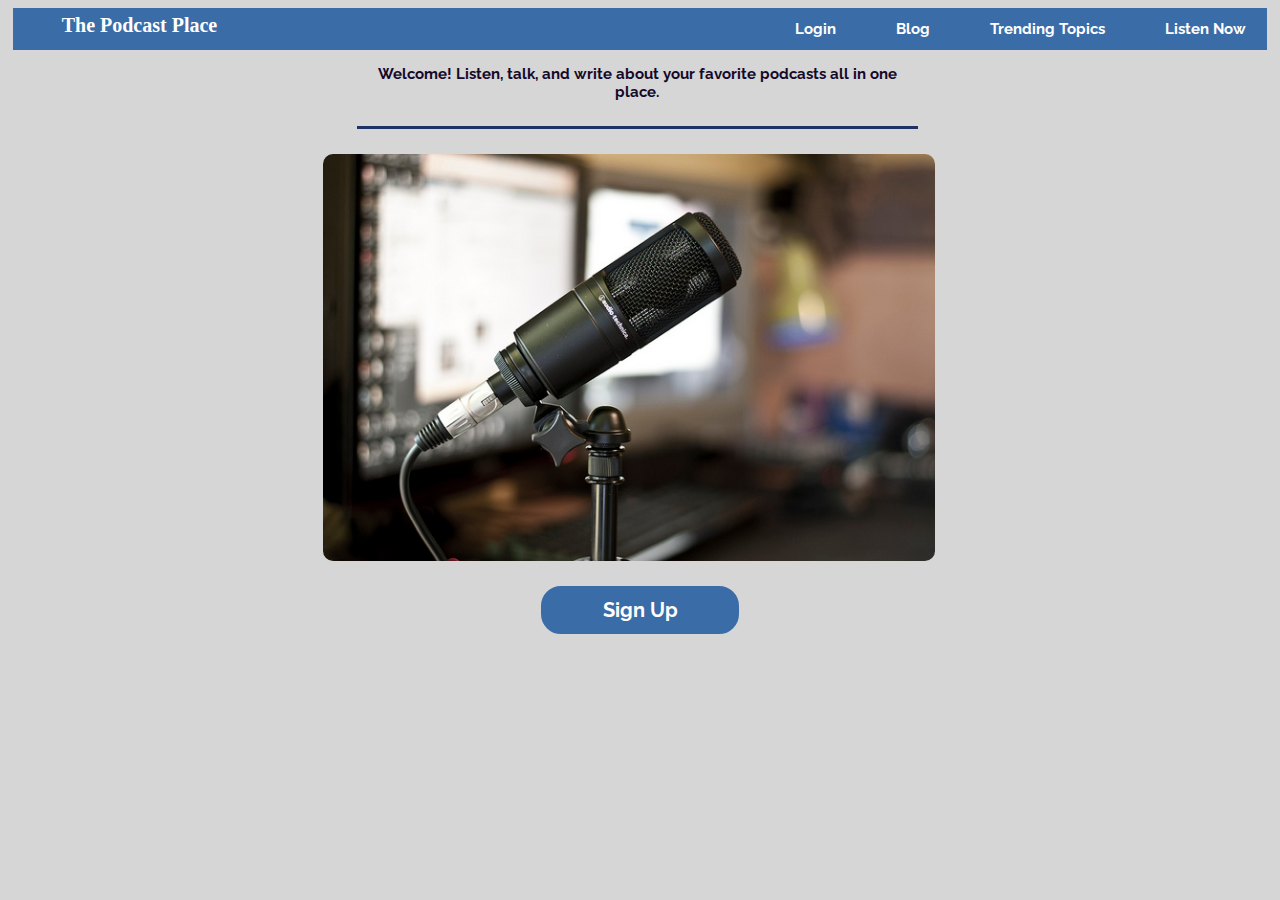
<file: index.html>
<!DOCTYPE html>
<html lang="en">
<head>
    <meta charset="UTF-8">
    <meta name="viewport" content="width=device-width, initial-scale=1.0">
    <meta http-equiv="X-UA-Compatible" content="ie=edge">
    <link href="https://fonts.googleapis.com/css?family=Open+Sans|Raleway" rel="stylesheet">
    <link rel="stylesheet" href="styles.css">
    <title>the Podcast Place</title>
</head>
<body class="page_one">
    <header class="pg1_navbar">
        <h4> The Podcast Place</h4>
        <section class="nav_options">
            <p class="nav1">Login</p>
            <p class="nav2">Blog</p>
            <p class="nav3">Trending Topics</p>
            <p class="nav4">Listen Now</p>
        </section>
    </header>
    <section class="user_info">
            <p class="landing_one">Welcome! Listen, talk, and write about your favorite podcasts all in one place.</p>
    </section>
    <section class="pg1_container">
        <img src="Audio-Technica-AT2020-USB-Podcasting-Mic.jpg" alt="" class="logo">
        <form action="page2">
                <a href="page2.html" class="signup_one">Sign Up</a>
        </form>
    </section>
</body>
</html>
</file>
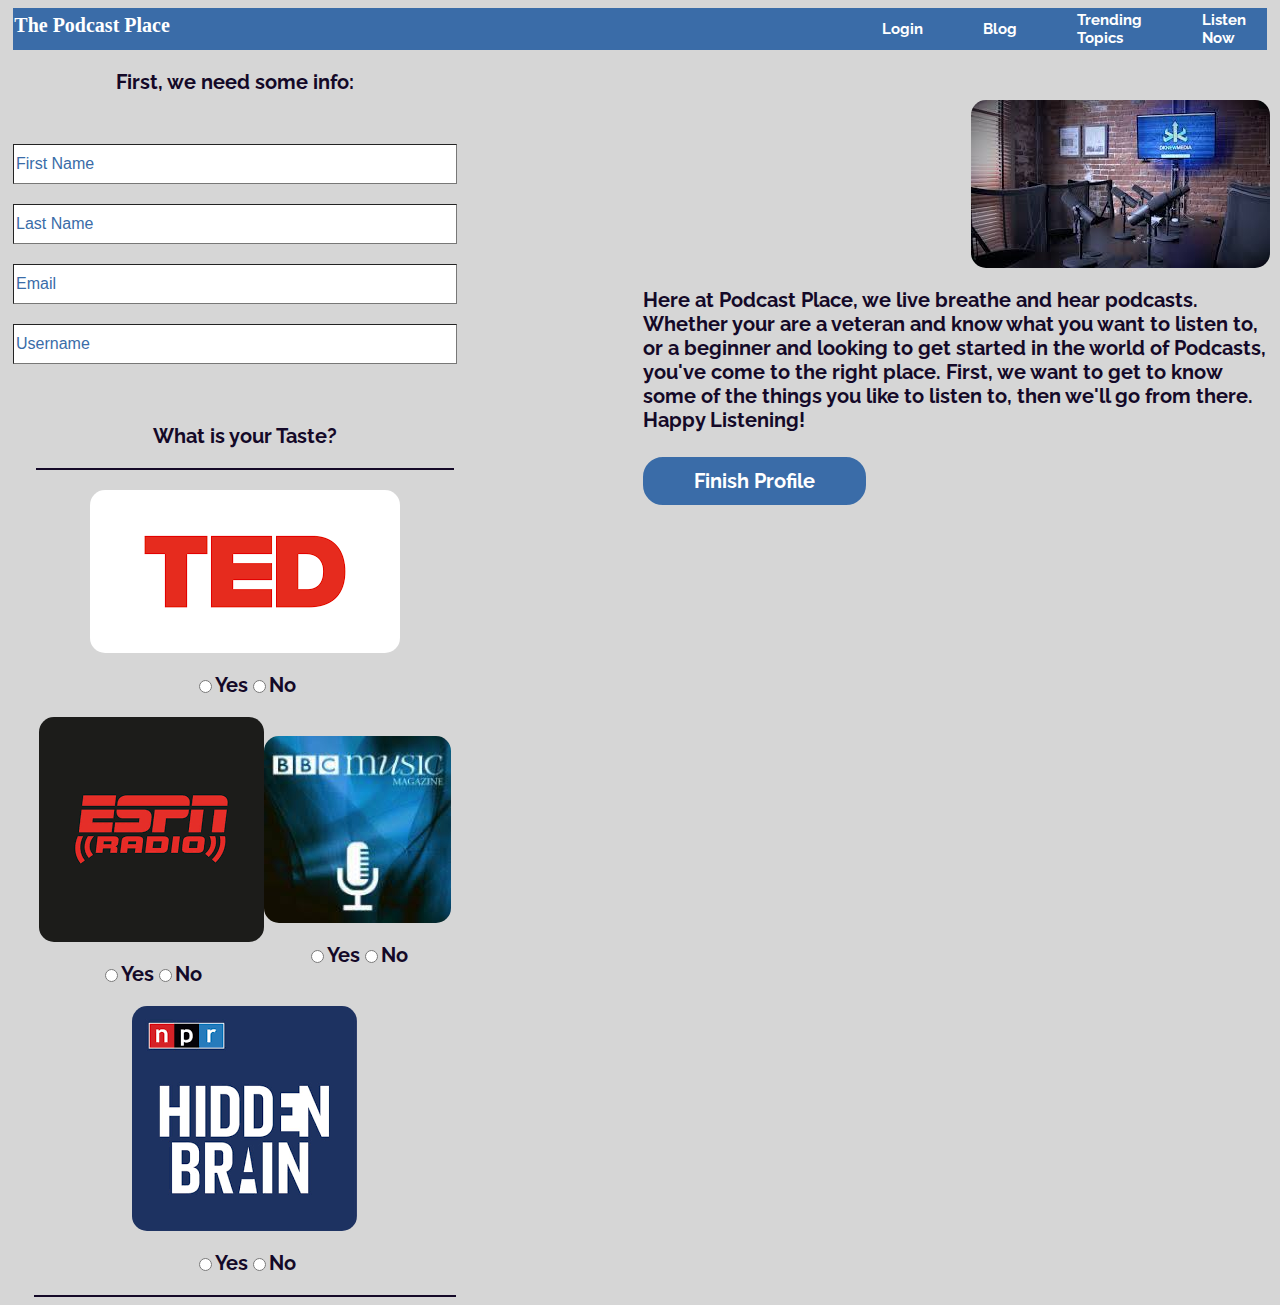
<file: page2.html>
<!DOCTYPE html>
<html lang="en">
<head>
    <meta charset="UTF-8">
    <meta name="viewport" content="width=device-width, initial-scale=1.0">
    <meta http-equiv="X-UA-Compatible" content="ie=edge">
    <link href="https://fonts.googleapis.com/css?family=Open+Sans|Raleway" rel="stylesheet">
    <link rel="stylesheet" href="styles.css">
    <link rel="html" href="index.html">
    <title>Document</title>
</head>
<body class="page_two">
        <header class="pg1_navbar">
                <h4 class="header_two"> The Podcast Place</h4>
                <section class="nav_options">
                    <p class="nav1">Login</p>
                    <p class="nav2">Blog</p>
                    <p class="nav3">Trending Topics</p>
                    <p class="nav4">Listen Now</p>
                </section>
        </header>
    <section class="body_left">
    <section class="pg2_container">
        <h3>First, we need some info:</h3>
        <form class="signup_two">
            <input type="text" class="input2" value="First Name">
            <input type="text" class="input3" value="Last Name">
            <input type="text" class="input4" value="Email"> 
            <input type="text" class="input5" value="Username">
        </form>
    </section>
    <section class="likes_generator">
        <p class="likes_question">What is your Taste?</p>
        <section class="ted">
            <img class="ted_pic" src="TedTalks.png" alt="Ted">
              <section class="bullets">
                 <input type="radio" value="yes">Yes
                 <input type="radio" value="no">No
              </section>
        </section>
        <section class="espn">
            <img class="espn_pic" src="espnradio.png" alt="ESPN">
            <section class="bullets">
                    <input type="radio" value="yes">Yes
                    <input type="radio" value="no">No
            </section>
        </section>
        <section class="music">
            <img class="music_pic" src="music.jpeg" alt="Music">
            <section class="bullets">
                    <input type="radio" value="yes">Yes
                    <input type="radio" value="no">No
            </section>
        </section>
        <section class="npr">
            <img class ="npr_pic" src="npr.png" alt="NPR">
            <section class="bullets">
                    <input type="radio" value="yes">Yes
                    <input type="radio" value="no">No
            </section>
        </section>
    </section>
    </section>
    <section class="body_right">
        <img class="studio" src="podcaststudio.jpeg" alt="studio">
        <section class="pg2_container_right">
        <p class="pg2text">Here at Podcast Place, we live breathe and hear podcasts. Whether your are a veteran and know what you want to listen to, or a beginner and looking to get started in the world of Podcasts, you've come to the right place. First, we want to get to know some of the things you like to listen to, then we'll go from there. Happy Listening!</p>
        <a href="google.com" class="finish_two">Finish Profile</a>
    </section>
    </section>
</body>
</html>
</file>
<file: styles.css>
/* styling the landing page for mobile */
.page_one, .page_two {
    display: flex;
    flex-direction: column;
    justify-content: center;
    align-items: center;
    background-color: #d6d6d6;
    color: #140928;
    font-size: 20px;
    font-weight: 700;
    font-family: 'Raleway', sans-serif;
}
.pg1_navbar {
    width: 99%;
}
.landing_one {
    display: flex;
    justify-content: center;
    align-items: center;
    width: 99%;
    text-align: center;
    border-bottom: 3px inset #050810;
    margin-bottom: 25px;
    padding-bottom: 25px;
    font-size: .75em;
}
h4 {
    display: flex;
    width: 99%;
    font-size: 2em;
    font-weight: 700;
    justify-content: center;
    border-bottom: 3px inset #050810; 
    padding-bottom: 20px; 
    font-family: 'Coiny', cursive;
}
.nav_options {
    display: none;
    
}
.logo {
    display: flex;
    justify-content: center;
    align-items: center;
    width: 95%;
    margin-left: 5px;
    box-shadow: 10px black;
    border-radius: 10px;
}
form {
    display: flex;
    flex-direction: column;
    align-items: center;
}
.signup_one {
    display: flex;
    flex-direction: column;
    justify-content: center;
    align-items: center;
    border: 2px solid #3a6ca8;
    background-color: #3a6ca8;
    color: white;
    width: 30%;
    margin-top: 25px;
    padding-top: 10px;
    padding-bottom: 10px;
    text-align: center;
    border-radius: 1em;
    text-decoration: none;
}
/* styling the second page mobile */
.header_two {
    width: 100%;
}
h3 {
    font-size: 1em;
}
.pg2_container {
    display: flex;
    flex-direction: column;
    justify-content: center;
    align-items: center;
}
.signup_two {
    display: flex;
    width: 100%;
    margin-top: 10px;
    margin-bottom: 2em;
}
.input2, .input3, .input4, .input5 {
    display: flex;
    flex-direction: column;
    margin-top: 20px;
    width: 99%;
    padding-top: 10px;
    padding-bottom: 10px;
    border: 1px inset #787877;
    color: #3a6ca8;
    font-size: .8em;
}
.likes_question {
    padding-bottom: 1em;
    border-bottom: 2px solid #140928;
    width: 99%;
    text-align: center;
    
}
.likes_generator {
    display: flex;
    flex-direction: column;
    justify-content: center;
    align-items: center;
    border-bottom: 2px solid #140928
}
.ted, .espn, .music, .npr {
    display: flex;
    flex-direction: column;
    justify-content: center;
    margin-bottomw: .5em;
}
.bullets {
    display: flex;
    flex-direction: row;
    justify-content: center;
    padding-top: 1em;
    padding-bottom: 1em;
}
.p2_container_right {
    display: flex;
    align-items: center;
    justify-content: center;
    width: 99%;
}
.finish_two {
    display: flex;
    flex-direction: column;
    justify-content: center;
    align-items: center;
    border: 2px solid #3a6ca8;
    background-color: #3a6ca8;
    color: white;
    width: 30%;
    margin-top: 25px;
    padding-top: 10px;
    padding-bottom: 10px;
    text-align: center;
    border-radius: 1em;
    text-decoration: none;
}
/* Styling landing page for desktop */
@media only screen and (min-width: 600px) {
    .pg1_navbar {
        display: flex;
        flex-direction: row;
        justify-content: space-between;
        align-items: center;
        border: 1px solid #3a6ca8;
        background-color: #3a6ca8;
        color: white;
        margin: 0;
        height: 2em;
    }
    .nav_options {
        display: flex;
        flex-direction: row;
        justify-content: center;
        align-items: center;
        font-size: .75em;
    }
    .nav1, .nav2, .nav3, .nav4 {
        margin: 20px;
        padding-left: 20px;
    }
    .landing_one {
        display: flex;
        flex-direction: column;
        justify-content: center;
    }
    .header_two {
        display: flex;
        justify-content: space-between;

    }
    h4 {
        display: flex;
        justify-content: center;
        align-items: center;
        width: 20%;
        border-bottom: none;
        font-size: 1em;
        margin-top: 40px;
    }
    .body_left {
        display: flex;
        flex-direction: column; 
        flex-wrap: wrap;
        justify-content: space-between;
        width: 35%;
        margin-left: -810px;
    }
    .likes_generator {
        display: flex;
        flex-direction: row;
        flex-wrap: wrap;
        margin-left: 20px;
    }
    .body_right {
        display: flex;
        flex-direction: column;
        justify-content: space-between; 
        align-items: flex-end;
        width: 25%;
        position: absolute;
        right: 10px;
        top: 100px;
        width: 49%;
    }
    .finish_two {
        width: 35%;
        text-align: center;
    }
    img {
        border-radius: 15px;
    }
}
</file>
